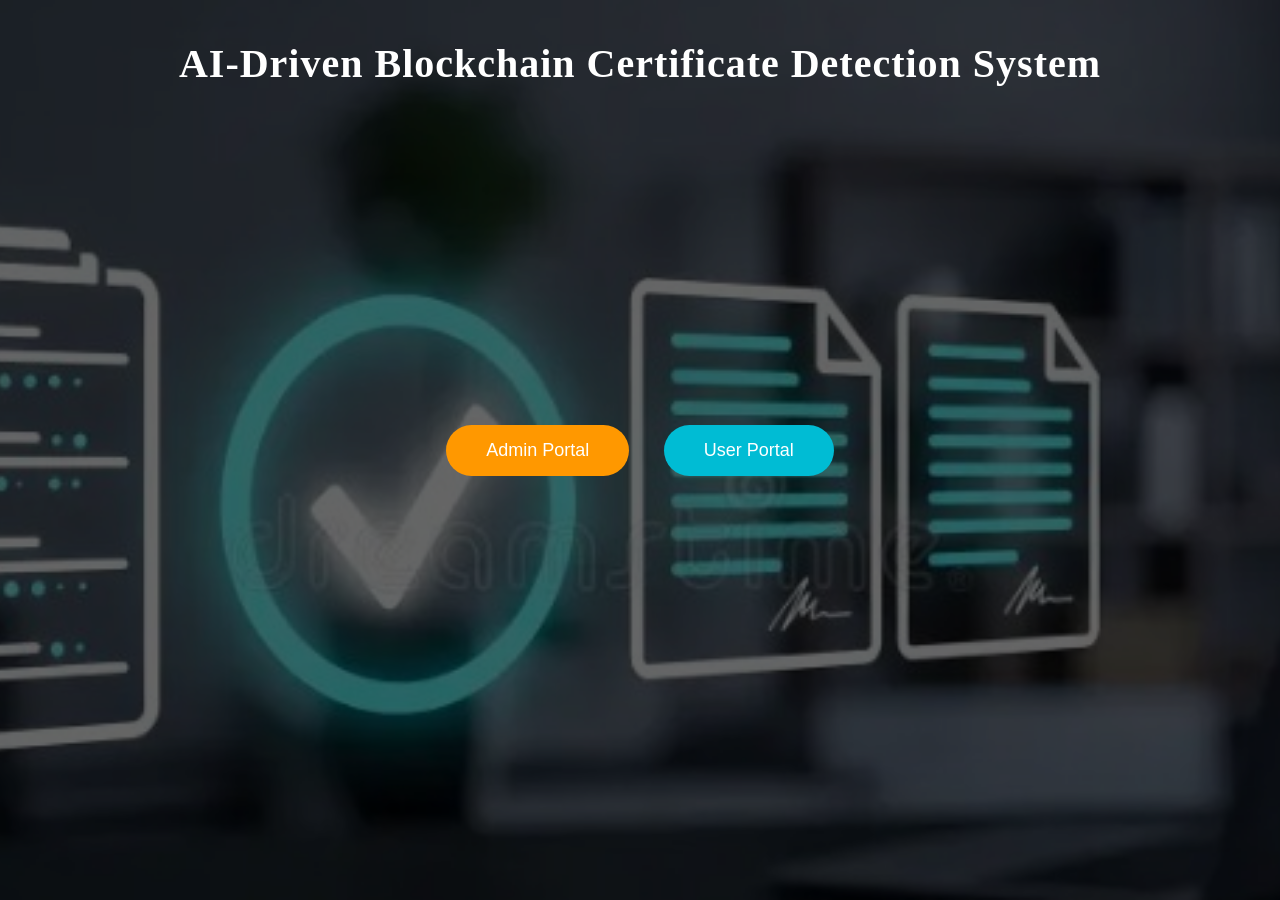
<file: frontend/index.html>
<!DOCTYPE html>
<html>
<head>
    <title>Certificate Verification System</title>
    <style>
        *{
            margin:0;
            padding:0;
            box-sizing:border-box;
            font-family: Arial, sans-serif;
        }

        body{
            height:100vh;
            display:flex;
            justify-content:center;
            align-items:center;
            background: url("images/bg1.jpg") no-repeat center center/cover;
        }

        .overlay{
            position:absolute;
            width:100%;
            height:100%;
            background: rgba(0,0,0,0.6);
        }

        .top-title{
         position:absolute;
         top:40px;
         width:100%;
         text-align:center;
         color:white;
         z-index:2;
        }

    .top-title h1{
    font-size:40px;
    font-family: 'Times New Roman';
     }

        .container{
            position:relative;
            text-align:center;
            color:white;
            z-index:2;
        }

        h1{
            font-size:40px;
            margin-bottom:40px;
            letter-spacing:1px;
        }

        .btn{
            padding:15px 40px;
            margin:15px;
            font-size:18px;
            border:none;
            border-radius:30px;
            cursor:pointer;
            transition:0.3s;
        }

        .admin-btn{
            background:#ff9800;
            color:white;
        }

        .user-btn{
            background:#00bcd4;
            color:white;
        }

        .btn:hover{
            transform:scale(1.1);
            opacity:0.9;
        }

    </style>
</head>
<body>

<div class="overlay"></div>

<div class="top-title">
    <h1>AI-Driven Blockchain Certificate Detection System</h1>
</div>


<div class="container">
    <button class="btn admin-btn" onclick="goToAdmin()">
        Admin Portal
    </button>

    <button class="btn user-btn" onclick="goToUser()">
        User Portal
    </button>
</div>

<script>
function goToAdmin(){
    window.location.href = "admin_signup.html";
}

function goToUser(){
    window.location.href = "user_signup.html";
}
</script>

</body>
</html>
</file>
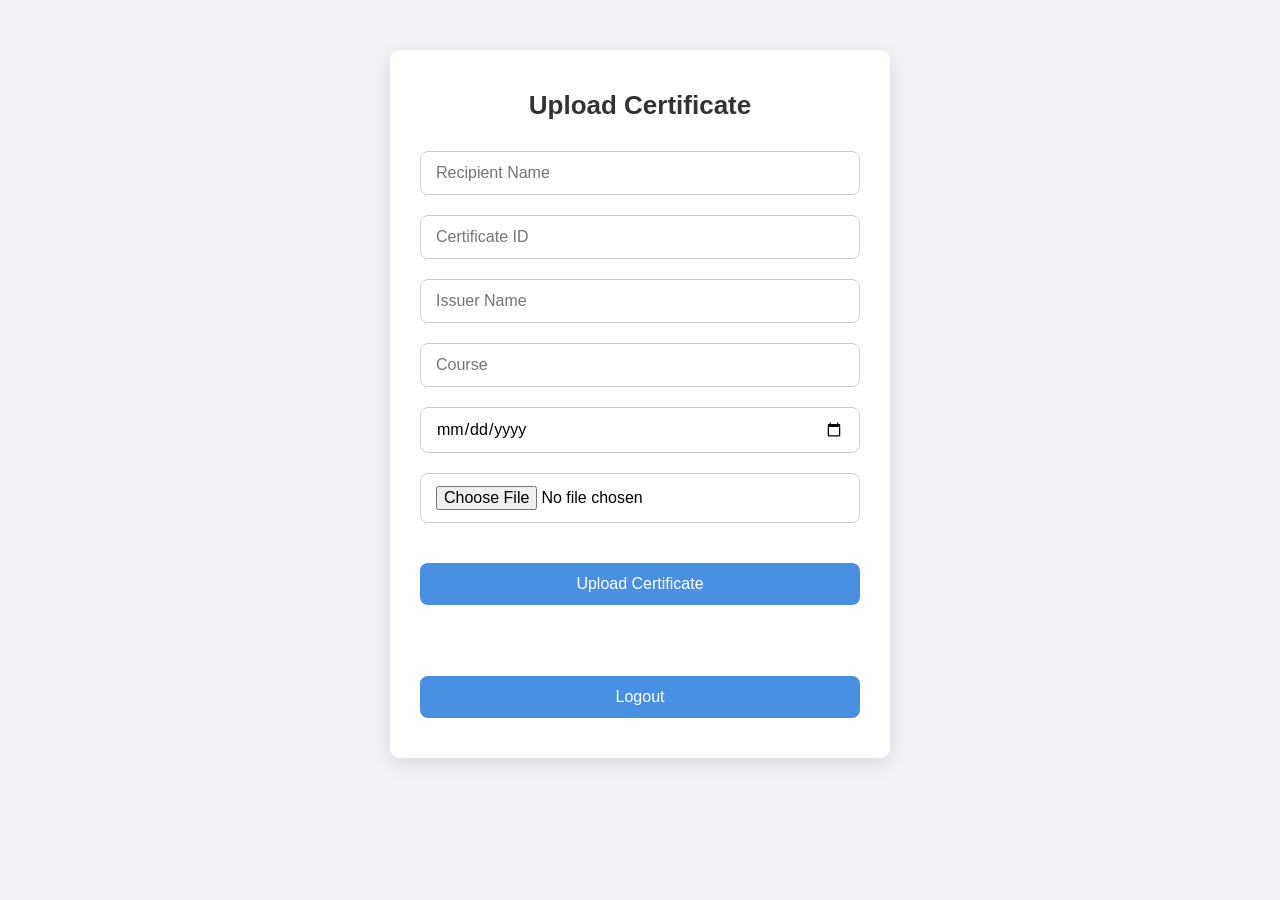
<file: frontend/admin_certificate.html>
<!DOCTYPE html>
<html>
<head>
<title>Upload Certificate</title>
<link rel="stylesheet" href="css/admin_certificate.css">
</head>
<body>

<div class="container">

<h2>Upload Certificate</h2>

<form id="certificateForm" enctype="multipart/form-data">

<input type="text" id="recipient_name" placeholder="Recipient Name" required>

<input type="text" id="certificate_id" placeholder="Certificate ID" required>

<input type="text" id="issuer_name" placeholder="Issuer Name" required>

<input type="text" id="course" placeholder="Course" required>

<input type="date" id="issue_date" required>

<input type="file" id="certificate_file" required>

<button type="submit">Upload Certificate</button>

</form>

<p id="message"></p>

<br><br>

<button onclick="logout()">Logout</button>

</div>

<script>

document.getElementById("certificateForm").addEventListener("submit", function(e){
    e.preventDefault();

    let formData = new FormData();

    formData.append("recipient_name", document.getElementById("recipient_name").value);
    formData.append("certificate_id", document.getElementById("certificate_id").value);
    formData.append("issuer_name", document.getElementById("issuer_name").value);
    formData.append("course", document.getElementById("course").value);
    formData.append("issue_date", document.getElementById("issue_date").value);
    formData.append("certificate_file", document.getElementById("certificate_file").files[0]);

    fetch("http://127.0.0.1:5000/api/admin/certificate/upload", {
        method: "POST",
        body: formData
    })
    .then(res => res.json())
    .then(data => {
        if(data.status === "success"){
            document.getElementById("message").innerHTML =
                "Uploaded Successfully!<br>Hash: " + data.hash;
            document.getElementById("message").style.color = "green";
        } else {
            document.getElementById("message").innerHTML = data.msg;
            document.getElementById("message").style.color = "red";
        }
    })
    .catch(err => {
        console.error(err);
        document.getElementById("message").innerHTML = "Upload failed!";
        document.getElementById("message").style.color = "red";
    });
});

function logout(){
    window.location.href = "admin_login.html";
}

</script>

</body>
</html>
</file>
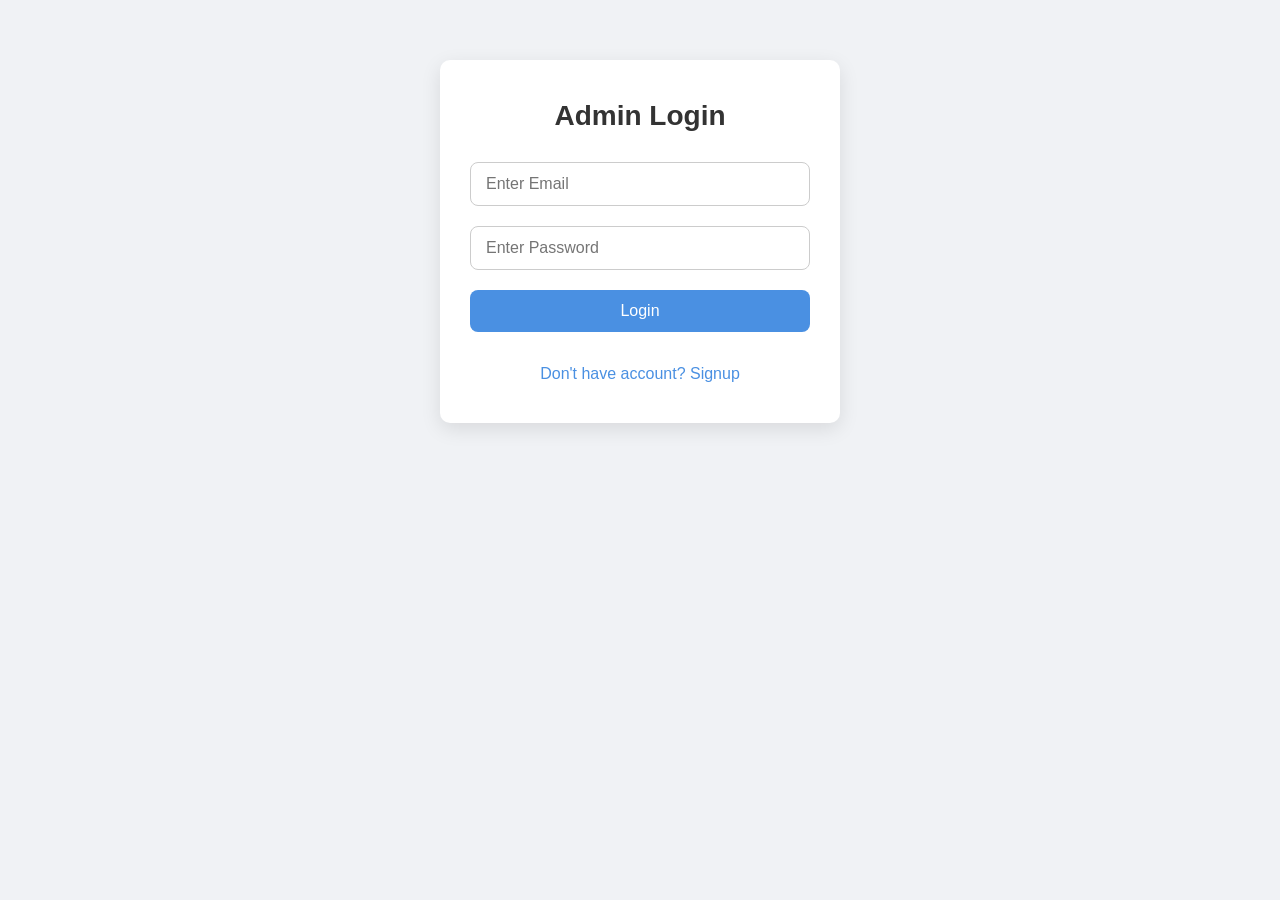
<file: frontend/admin_login.html>
<!DOCTYPE html>
<html>
<head>
<title>Admin Login</title>
<link rel="stylesheet" href="css/admin_login.css">
</head>
<body>

<div class="container">

<h2>Admin Login</h2>

<form>

<input type="email" placeholder="Enter Email" required>

<input type="password" placeholder="Enter Password" required>

<button type="submit">Login</button>

</form>

<br>

<a href="admin_signup.html">Don't have account? Signup</a>

</div>

<script>
document.querySelector("form").addEventListener("submit", function(e)
{
    e.preventDefault();

    // normally backend login happens here

    alert("Login successful");

    // redirect to certificate upload page
    window.location.href = "admin_certificate.html";
});
</script>


</body>
</html>
</file>
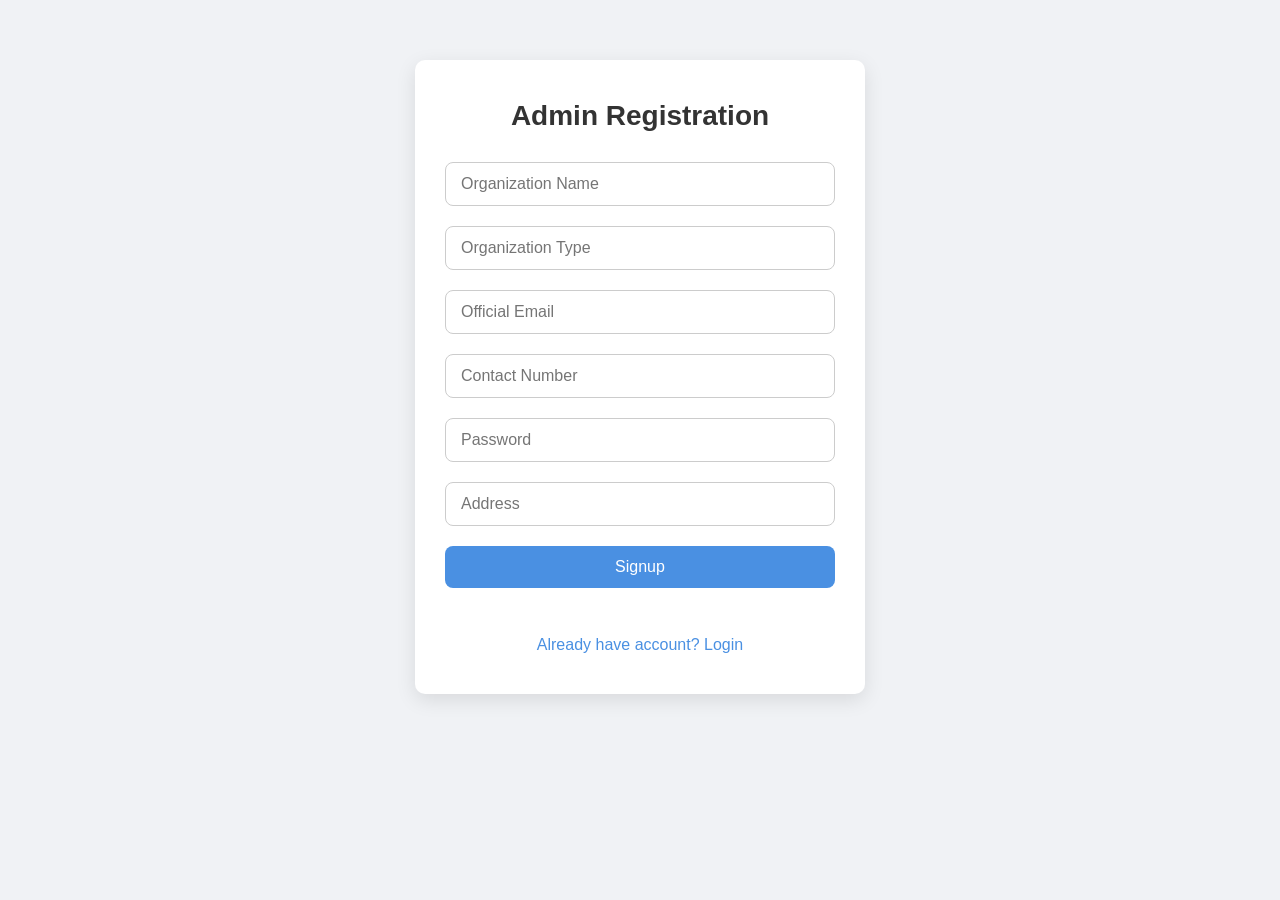
<file: frontend/admin_signup.html>
<!DOCTYPE html>
<html>
<head>
    <title>Admin Signup</title>
    <link rel="stylesheet" href="css/admin_signup.css">
</head>
<body>

<div class="container">

    <h2>Admin Registration</h2>

    <form id="signupForm">

        <input type="text" id="org_name" placeholder="Organization Name" required>

        <input type="text" id="org_type" placeholder="Organization Type" required>

        <input type="email" id="official_email" placeholder="Official Email" required>

        <input type="text" id="contact_number" placeholder="Contact Number" required>

        <input type="password" id="password" placeholder="Password" required>

        <input type="text" id="address" placeholder="Address" required>

        <button type="submit">Signup</button>

    </form>

    <p id="message"></p>

    <br>

    <a href="admin_login.html">Already have account? Login</a>

</div>

<script>

document.getElementById("signupForm").addEventListener("submit", function(e)
{
    e.preventDefault();

    fetch("http://127.0.0.1:5000/api/admin/signup", {
        method: "POST",
        headers: {
            "Content-Type": "application/json"
        },
        body: JSON.stringify({
            org_name: document.getElementById("org_name").value,
            org_type: document.getElementById("org_type").value,
            official_email: document.getElementById("official_email").value,
            contact_number: document.getElementById("contact_number").value,
            password: document.getElementById("password").value,
            address: document.getElementById("address").value
        })
    })
    .then(response => response.json())
    .then(data => {

        if(data.status === "success")
        {
            document.getElementById("message").innerHTML = "Signup Successful!";
            document.getElementById("message").style.color = "green";

            setTimeout(() => {
                window.location.href = "admin_login.html";
            }, 1500);
        }
        else
        {
            document.getElementById("message").innerHTML = data.msg;
            document.getElementById("message").style.color = "red";
        }

    })
    .catch(error => {
        console.error("Error:", error);
        document.getElementById("message").innerHTML = "Backend not connected!";
        document.getElementById("message").style.color = "red";
    });

});

</script>

</body>
</html>
</file>
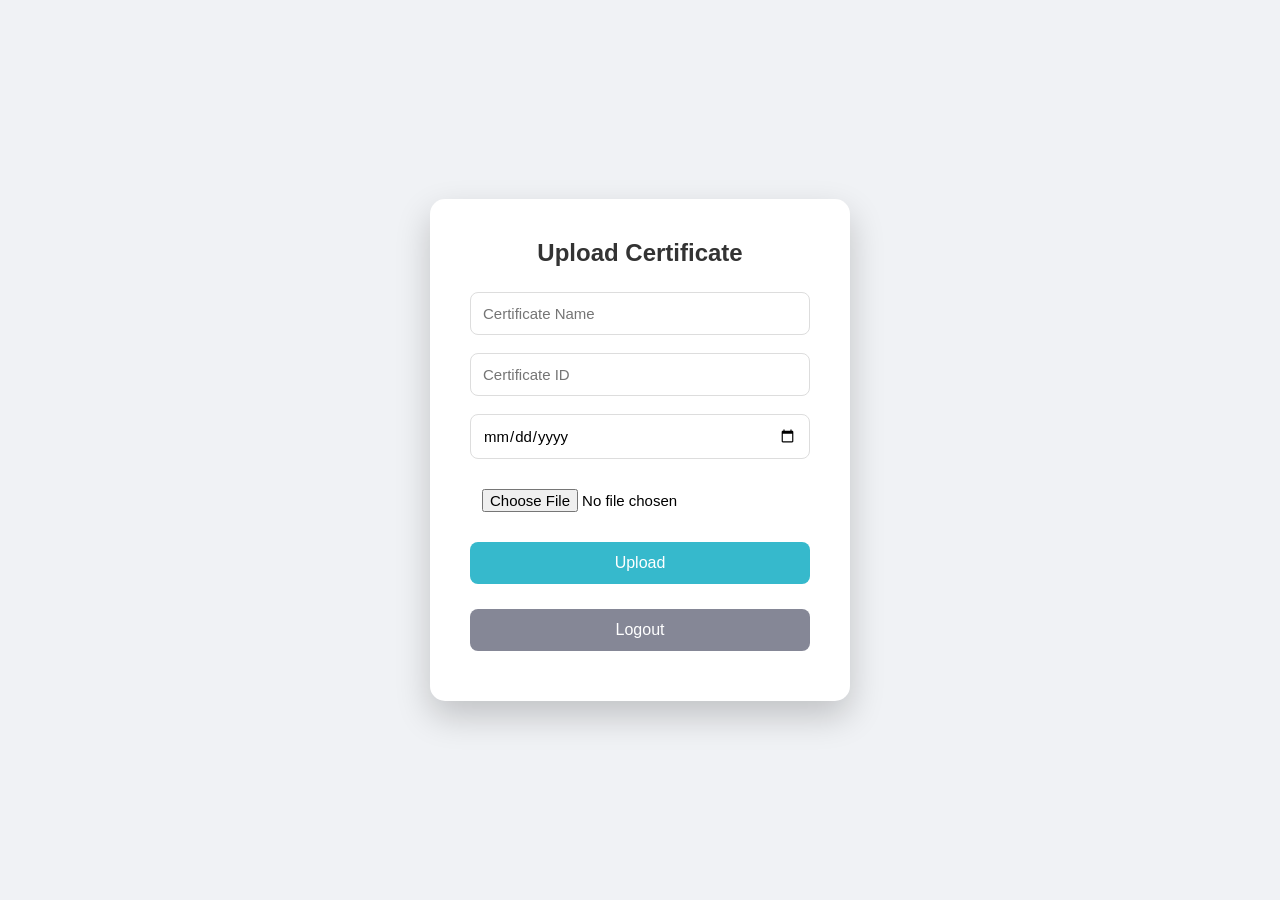
<file: frontend/user_certificate.html>
<!DOCTYPE html>
<html>
<head>
    <title>User Upload Certificate</title>
    <link rel="stylesheet" href="css/user_certificate.css">
</head>
<body>

<div class="container">
    <form id="certificateForm" enctype="multipart/form-data">
        <h2>Upload Certificate</h2>

        <input type="text" id="certificate_name" placeholder="Certificate Name" required>
        <input type="text" id="certificate_id" placeholder="Certificate ID" required>
        <input type="date" id="issue_date" required>
        <input type="file" id="certificate_file" accept=".pdf,.jpg,.png" required>

        <button type="submit">Upload</button>

        <p id="message"></p>

        <button type="button" class="logout-btn" onclick="logout()">Logout</button>
    </form>
</div>

<script>
document.getElementById("certificateForm").addEventListener("submit", function(e){
    e.preventDefault();

    let formData = new FormData();
    formData.append("certificate_name", document.getElementById("certificate_name").value);
    formData.append("certificate_id", document.getElementById("certificate_id").value);
    formData.append("issue_date", document.getElementById("issue_date").value);
    formData.append("certificate_file", document.getElementById("certificate_file").files[0]);

    fetch("http://127.0.0.1:5000/api/user/certificate/upload", {
        method: "POST",
        body: formData
    })
    .then(res => res.json())
    .then(data => {
        const message = document.getElementById("message");

        if(data.status === "success"){
            message.innerHTML = 
                "<span style='color:green'>" + data.msg + 
                "<br><small>Hash: " + data.hash + "</small></span>";
        } else {
            message.innerHTML = "<span style='color:red'>" + data.msg + "</span>";
        }
    })
    .catch(() => {
        const message = document.getElementById("message");
        message.innerHTML = "<span style='color:red'>Server error!</span>";
    });
});

function logout(){
    window.location.href = "user_login.html";
}
</script>

</body>
</html>
</file>
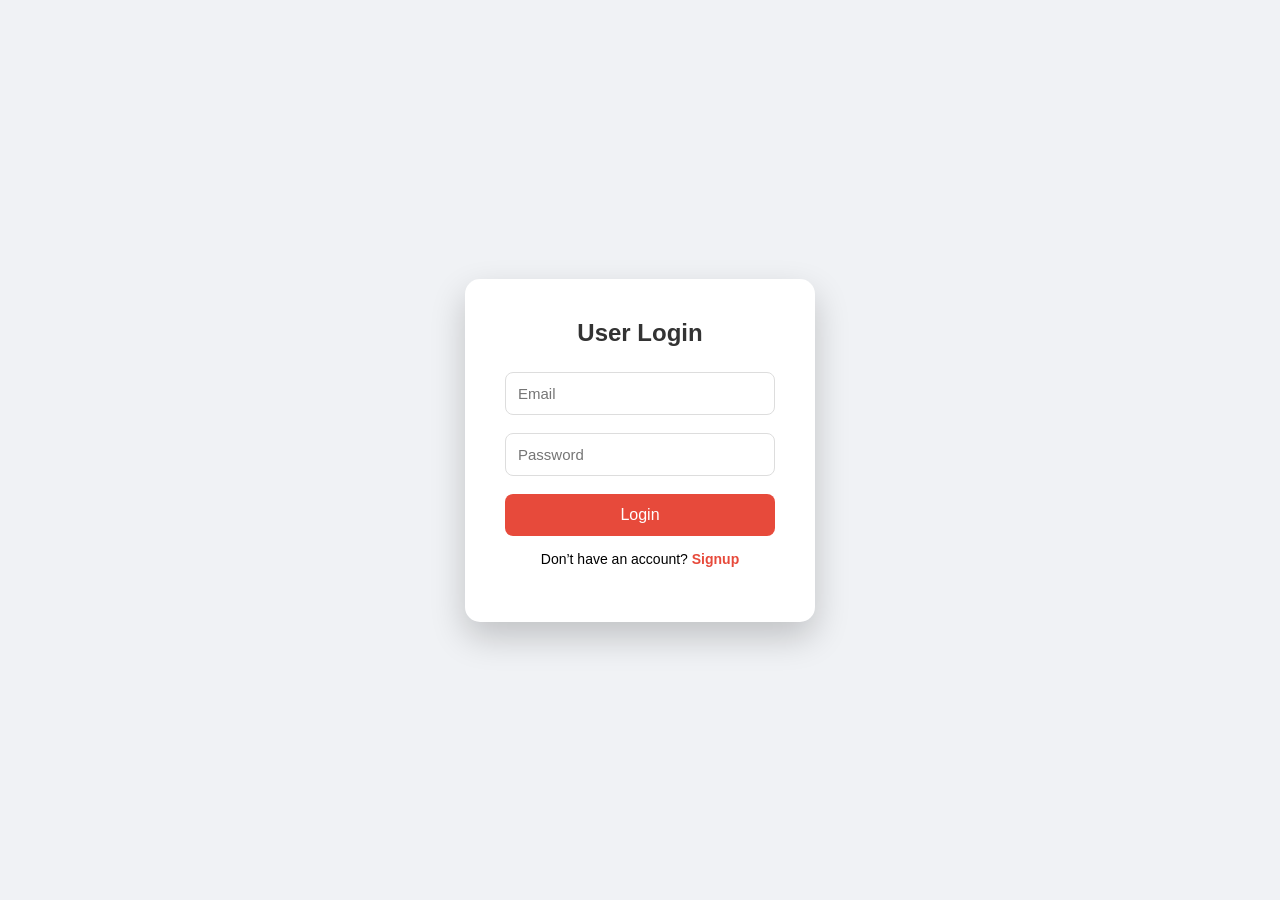
<file: frontend/user_login.html>
<!DOCTYPE html>
<html>
<head>
    <title>User Login</title>
    <link rel="stylesheet" href="css/user_login.css">
</head>
<body>

<div class="container">
    <form id="loginForm">
        <h2>User Login</h2>

        <input type="email" id="email" placeholder="Email" required>
        <input type="password" id="password" placeholder="Password" required>

        <button type="submit">Login</button>

        <p class="extra">
            Don’t have an account?
            <a href="user_signup.html">Signup</a>
        </p>

        <p id="message"></p>
    </form>
</div>

<script>
document.getElementById("loginForm").addEventListener("submit", function(e){
    e.preventDefault();

    fetch("http://127.0.0.1:5000/api/user/login", {
        method: "POST",
        headers: { "Content-Type": "application/json" },
        body: JSON.stringify({
            email: document.getElementById("email").value,
            password: document.getElementById("password").value
        })
    })
    .then(res => res.json())
    .then(data => {
        const message = document.getElementById("message");
        message.innerText = data.msg;

        if(data.status === "success"){
            message.style.color = "green";

            setTimeout(() => {
                window.location.href = "user_certificate.html";
            }, 1000);

        } else {
            message.style.color = "red";
        }
    })
    .catch(() => {
        const message = document.getElementById("message");
        message.innerText = "Server error!";
        message.style.color = "red";
    });
});
</script>

</body>
</html>
</file>
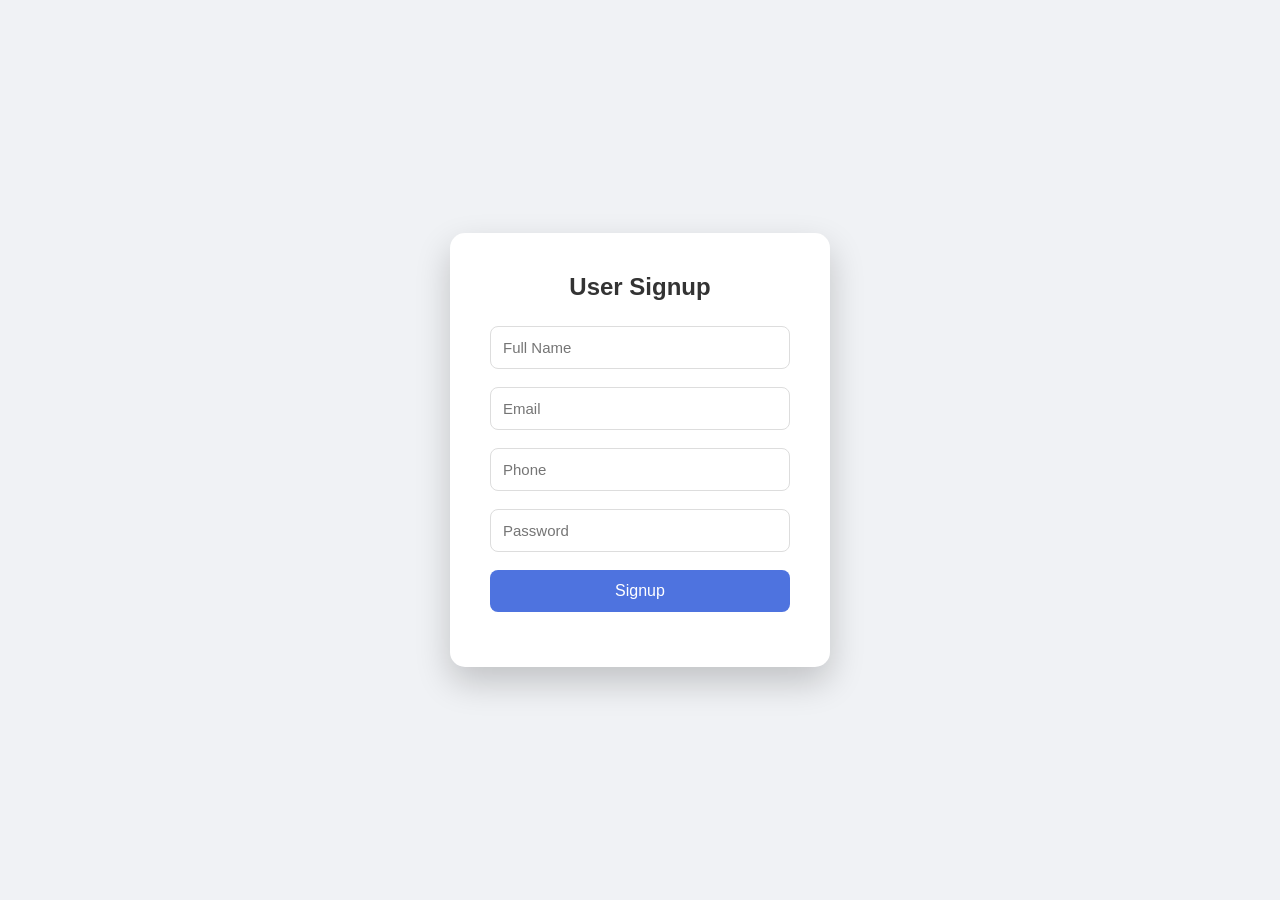
<file: frontend/user_signup.html>
<!DOCTYPE html>
<html>
<head>
    <title>User Signup</title>
    <link rel="stylesheet" href="css/user_signup.css">
</head>
<body>

<div class="container">
    <form id="signupForm">
        <h2>User Signup</h2>

        <input type="text" id="full_name" placeholder="Full Name" required>
        <input type="email" id="email" placeholder="Email" required>
        <input type="text" id="phone" placeholder="Phone" required>
        <input type="password" id="password" placeholder="Password" required>

        <button type="submit">Signup</button>

        <p id="message"></p>
    </form>
</div>

<script>
document.getElementById("signupForm").addEventListener("submit", function(e){
    e.preventDefault();

    fetch("http://127.0.0.1:5000/api/user/signup", {
        method: "POST",
        headers: { "Content-Type": "application/json" },
        body: JSON.stringify({
            full_name: document.getElementById("full_name").value,
            email: document.getElementById("email").value,
            phone: document.getElementById("phone").value,
            password: document.getElementById("password").value
        })
    })
    .then(res => res.json())
    .then(data => {
        const message = document.getElementById("message");
        message.innerText = data.msg;

        if (data.status === "success") {
            message.style.color = "green";

            // redirect after 2 seconds
            setTimeout(() => {
                window.location.href = "user_login.html";
            }, 2000);
        } else {
            message.style.color = "red";
        }
    })
    .catch(error => {
        document.getElementById("message").innerText = "Server error!";
        document.getElementById("message").style.color = "red";
    });
});
</script>

</body>
</html>
</file>
<file: frontend/css/admin_certificate.css>
/* Reset some default styles */
* {
    box-sizing: border-box;
    margin: 0;
    padding: 0;
    font-family: 'Segoe UI', Tahoma, Geneva, Verdana, sans-serif;
}

/* Body background and center container */
body {
    background: #f0f2f5;
    display: flex;
    justify-content: center;
    align-items: flex-start;
    min-height: 100vh;
    padding: 50px 0;
}

/* Container styling */
.container {
    background: #fff;
    padding: 40px 30px;
    border-radius: 10px;
    box-shadow: 0 6px 20px rgba(0, 0, 0, 0.1);
    width: 100%;
    max-width: 500px;
}

/* Header */
.container h2 {
    text-align: center;
    margin-bottom: 30px;
    color: #333;
    font-size: 26px;
    font-weight: 600;
}

/* Form input fields */
form input[type="text"],
form input[type="email"],
form input[type="password"],
form input[type="date"],
form input[type="file"] {
    width: 100%;
    padding: 12px 15px;
    margin-bottom: 20px;
    border: 1px solid #ccc;
    border-radius: 8px;
    font-size: 16px;
    transition: 0.3s;
}

form input:focus {
    border-color: #4a90e2;
    outline: none;
    box-shadow: 0 0 5px rgba(74, 144, 226, 0.5);
}

/* Submit button */
form button[type="submit"],
button {
    width: 100%;
    padding: 12px 20px;
    border: none;
    border-radius: 8px;
    background-color: #4a90e2;
    color: #fff;
    font-size: 16px;
    cursor: pointer;
    transition: 0.3s;
}

form button[type="submit"]:hover,
button:hover {
    background-color: #357ABD;
}

/* Message paragraph */
#message {
    text-align: center;
    font-weight: 500;
    margin-top: 15px;
    word-break: break-word;
}

/* Logout button styling */
button {
    margin-top: 20px;
}

/* Responsive adjustments */
@media (max-width: 600px) {
    .container {
        padding: 30px 20px;
    }
}
</file>
<file: frontend/css/admin_login.css>
/* Reset and global styles */
* {
    margin: 0;
    padding: 0;
    box-sizing: border-box;
    font-family: 'Segoe UI', Tahoma, Geneva, Verdana, sans-serif;
}

/* Body styling */
body {
    background-color: #f0f2f5;
    display: flex;
    justify-content: center;
    align-items: flex-start;
    min-height: 100vh;
    padding-top: 60px;
}

/* Container card */
.container {
    background-color: #fff;
    padding: 40px 30px;
    border-radius: 10px;
    box-shadow: 0 6px 20px rgba(0,0,0,0.1);
    width: 100%;
    max-width: 400px;
}

/* Header */
.container h2 {
    text-align: center;
    margin-bottom: 30px;
    font-size: 28px;
    color: #333;
    font-weight: 600;
}

/* Form inputs */
form input[type="email"],
form input[type="password"] {
    width: 100%;
    padding: 12px 15px;
    margin-bottom: 20px;
    border: 1px solid #ccc;
    border-radius: 8px;
    font-size: 16px;
    transition: 0.3s;
}

form input:focus {
    border-color: #4a90e2;
    outline: none;
    box-shadow: 0 0 5px rgba(74,144,226,0.5);
}

/* Submit button */
form button[type="submit"] {
    width: 100%;
    padding: 12px 20px;
    border: none;
    border-radius: 8px;
    background-color: #4a90e2;
    color: #fff;
    font-size: 16px;
    cursor: pointer;
    transition: 0.3s;
}

form button[type="submit"]:hover {
    background-color: #357ABD;
}

/* Link below form */
.container a {
    display: block;
    text-align: center;
    margin-top: 15px;
    text-decoration: none;
    color: #4a90e2;
    font-weight: 500;
    transition: 0.3s;
}

.container a:hover {
    color: #357ABD;
}

/* Responsive adjustments */
@media (max-width: 500px) {
    .container {
        padding: 30px 20px;
    }

    .container h2 {
        font-size: 24px;
    }
}
</file>
<file: frontend/css/admin_signup.css>
/* Reset and global styles */
* {
    margin: 0;
    padding: 0;
    box-sizing: border-box;
    font-family: 'Segoe UI', Tahoma, Geneva, Verdana, sans-serif;
}

/* Body styling */
body {
    background-color: #f0f2f5;
    display: flex;
    justify-content: center;
    align-items: flex-start;
    min-height: 100vh;
    padding-top: 60px;
}

/* Container card */
.container {
    background-color: #fff;
    padding: 40px 30px;
    border-radius: 10px;
    box-shadow: 0 6px 20px rgba(0,0,0,0.1);
    width: 100%;
    max-width: 450px;
}

/* Header */
.container h2 {
    text-align: center;
    margin-bottom: 30px;
    font-size: 28px;
    color: #333;
    font-weight: 600;
}

/* Form inputs */
form input[type="text"],
form input[type="email"],
form input[type="password"] {
    width: 100%;
    padding: 12px 15px;
    margin-bottom: 20px;
    border: 1px solid #ccc;
    border-radius: 8px;
    font-size: 16px;
    transition: 0.3s;
}

form input:focus {
    border-color: #4a90e2;
    outline: none;
    box-shadow: 0 0 5px rgba(74,144,226,0.5);
}

/* Submit button */
form button[type="submit"] {
    width: 100%;
    padding: 12px 20px;
    border: none;
    border-radius: 8px;
    background-color: #4a90e2;
    color: #fff;
    font-size: 16px;
    cursor: pointer;
    transition: 0.3s;
}

form button[type="submit"]:hover {
    background-color: #357ABD;
}

/* Message text */
#message {
    text-align: center;
    margin-top: 15px;
    font-weight: 500;
}

/* Link below form */
.container a {
    display: block;
    text-align: center;
    margin-top: 15px;
    text-decoration: none;
    color: #4a90e2;
    font-weight: 500;
    transition: 0.3s;
}

.container a:hover {
    color: #357ABD;
}

/* Responsive adjustments */
@media (max-width: 500px) {
    .container {
        padding: 30px 20px;
    }

    .container h2 {
        font-size: 24px;
    }
}
</file>
<file: frontend/css/user_certificate.css>
/* Reset */
* {
    margin: 0;
    padding: 0;
    box-sizing: border-box;
    font-family: 'Segoe UI', sans-serif;
}

/* Background */
body {
    min-height: 100vh;
    background-color: #f0f2f5;
    display: flex;
    justify-content: center;
    align-items: center;
}

/* Container */
.container {
    width: 100%;
    display: flex;
    justify-content: center;
    align-items: center;
}

/* Card */
form {
    background: #ffffff;
    padding: 40px;
    width: 420px;
    border-radius: 15px;
    box-shadow: 0 15px 35px rgba(0,0,0,0.2);
    text-align: center;
}

/* Heading */
form h2 {
    margin-bottom: 25px;
    color: #333;
}

/* Inputs */
input {
    width: 100%;
    padding: 12px;
    margin-bottom: 18px;
    border-radius: 8px;
    border: 1px solid #ddd;
    font-size: 15px;
    transition: 0.3s ease;
}

input[type="file"] {
    border: none;
}

input:focus {
    border-color: #36b9cc;
    outline: none;
    box-shadow: 0 0 8px rgba(54,185,204,0.4);
}

/* Upload Button */
button {
    width: 100%;
    padding: 12px;
    background: #36b9cc;
    border: none;
    color: white;
    font-size: 16px;
    border-radius: 8px;
    cursor: pointer;
    transition: 0.3s ease;
    margin-bottom: 10px;
}

button:hover {
    background: #2c9faf;
}

/* Logout Button */
.logout-btn {
    background: #858796;
}

.logout-btn:hover {
    background: #6c757d;
}

/* Message */
#message {
    margin-top: 15px;
    font-weight: 500;
}
</file>
<file: frontend/css/user_login.css>
/* Reset */
* {
    margin: 0;
    padding: 0;
    box-sizing: border-box;
    font-family: 'Segoe UI', sans-serif;
}

/* Background */
body {
    min-height: 100vh;
    background-color: #f0f2f5;
    display: flex;
    justify-content: center;
    align-items: center;
}

/* Container */
.container {
    width: 100%;
    display: flex;
    justify-content: center;
    align-items: center;
}

/* Card */
form {
    background: white;
    padding: 40px;
    width: 350px;
    border-radius: 15px;
    box-shadow: 0 15px 35px rgba(0,0,0,0.2);
    text-align: center;
}

/* Heading */
form h2 {
    margin-bottom: 25px;
    color: #333;
}

/* Inputs */
input {
    width: 100%;
    padding: 12px;
    margin-bottom: 18px;
    border-radius: 8px;
    border: 1px solid #ddd;
    font-size: 15px;
    transition: 0.3s ease;
}

input:focus {
    border-color: #e74a3b;
    outline: none;
    box-shadow: 0 0 8px rgba(231,74,59,0.4);
}

/* Button */
button {
    width: 100%;
    padding: 12px;
    background: #e74a3b;
    border: none;
    color: white;
    font-size: 16px;
    border-radius: 8px;
    cursor: pointer;
    transition: 0.3s ease;
}

button:hover {
    background: #c0392b;
}

/* Extra text */
.extra {
    margin-top: 15px;
    font-size: 14px;
}

.extra a {
    color: #e74a3b;
    text-decoration: none;
    font-weight: 600;
}

.extra a:hover {
    text-decoration: underline;
}

/* Message */
#message {
    margin-top: 15px;
    font-weight: 500;
}
</file>
<file: frontend/css/user_signup.css>
/* Reset */
* {
    margin: 0;
    padding: 0;
    box-sizing: border-box;
    font-family: 'Segoe UI', sans-serif;
}

/* Full Page Background */
body {
    min-height: 100vh;
    background-color: #f0f2f5;
    display: flex;
    justify-content: center;
    align-items: center;
}

/* Container */
.container {
    width: 100%;
    display: flex;
    justify-content: center;
    align-items: center;
}

/* Card */
form {
    background: #ffffff;
    padding: 40px;
    width: 380px;
    border-radius: 15px;
    box-shadow: 0 15px 35px rgba(0,0,0,0.2);
    text-align: center;
}

/* Heading */
form h2 {
    margin-bottom: 25px;
    color: #333;
}

/* Inputs */
input {
    width: 100%;
    padding: 12px;
    margin-bottom: 18px;
    border-radius: 8px;
    border: 1px solid #ddd;
    font-size: 15px;
    transition: all 0.3s ease;
}

input:focus {
    border-color: #4e73df;
    outline: none;
    box-shadow: 0 0 8px rgba(78,115,223,0.4);
}


/* Button */
button {
    width: 100%;
    padding: 12px;
    background: #4e73df;
    border: none;
    color: white;
    font-size: 16px;
    border-radius: 8px;
    cursor: pointer;
    transition: 0.3s ease;
}

button:hover {
    background: #2e59d9;
}

/* Message */
#message {
    margin-top: 15px;
    font-weight: 500;
}
</file>
